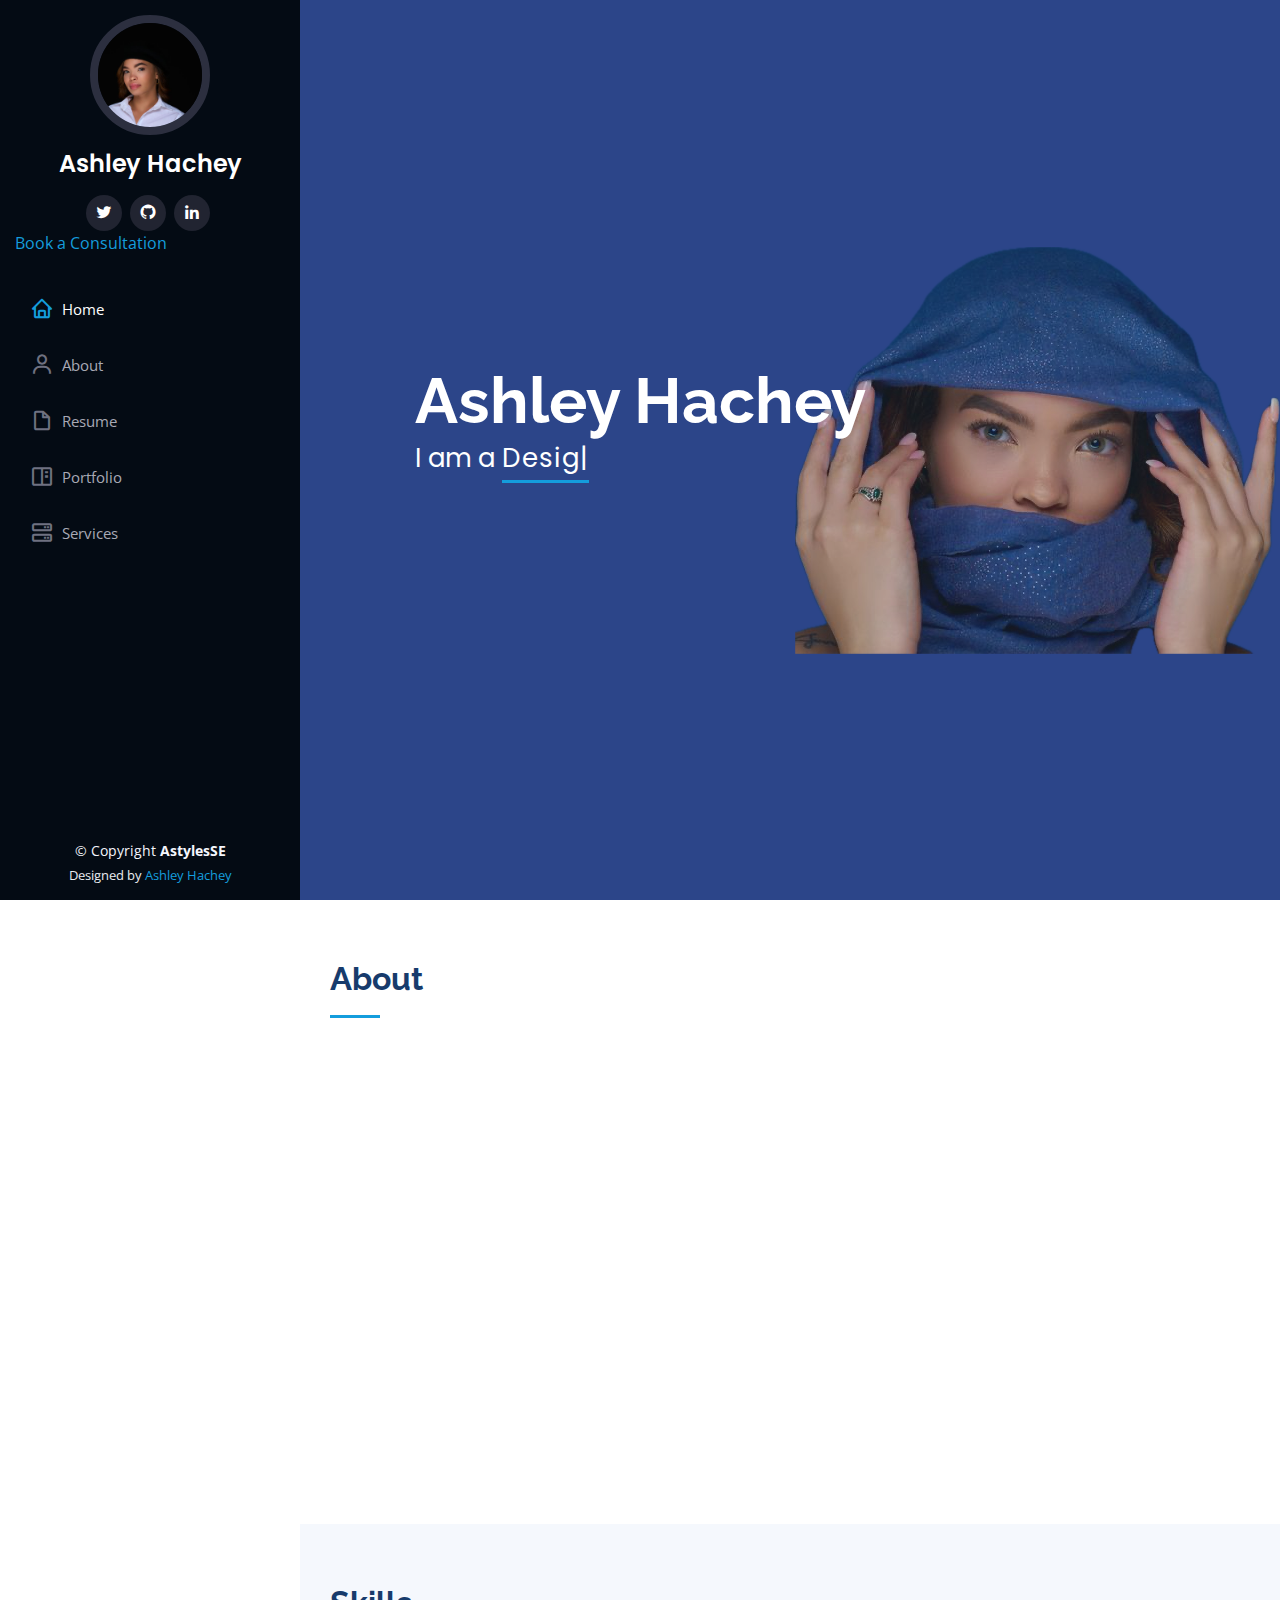
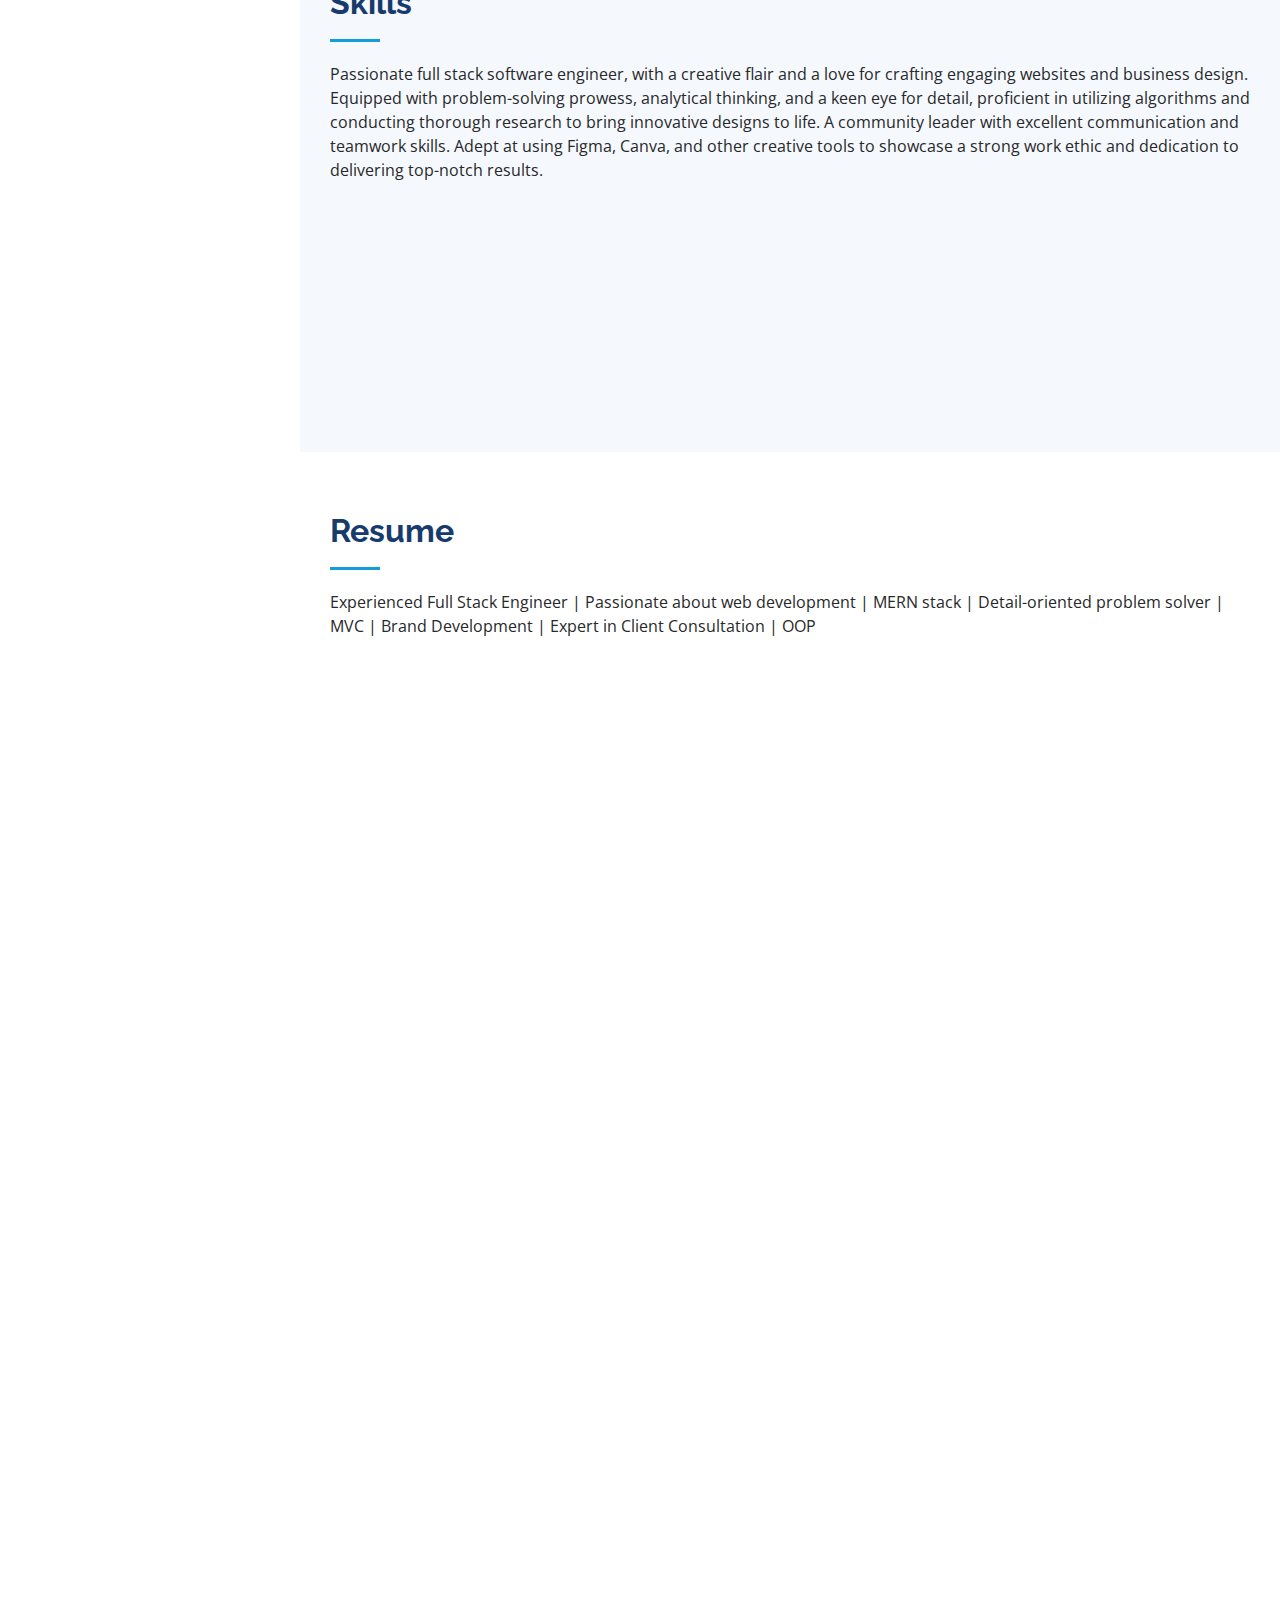
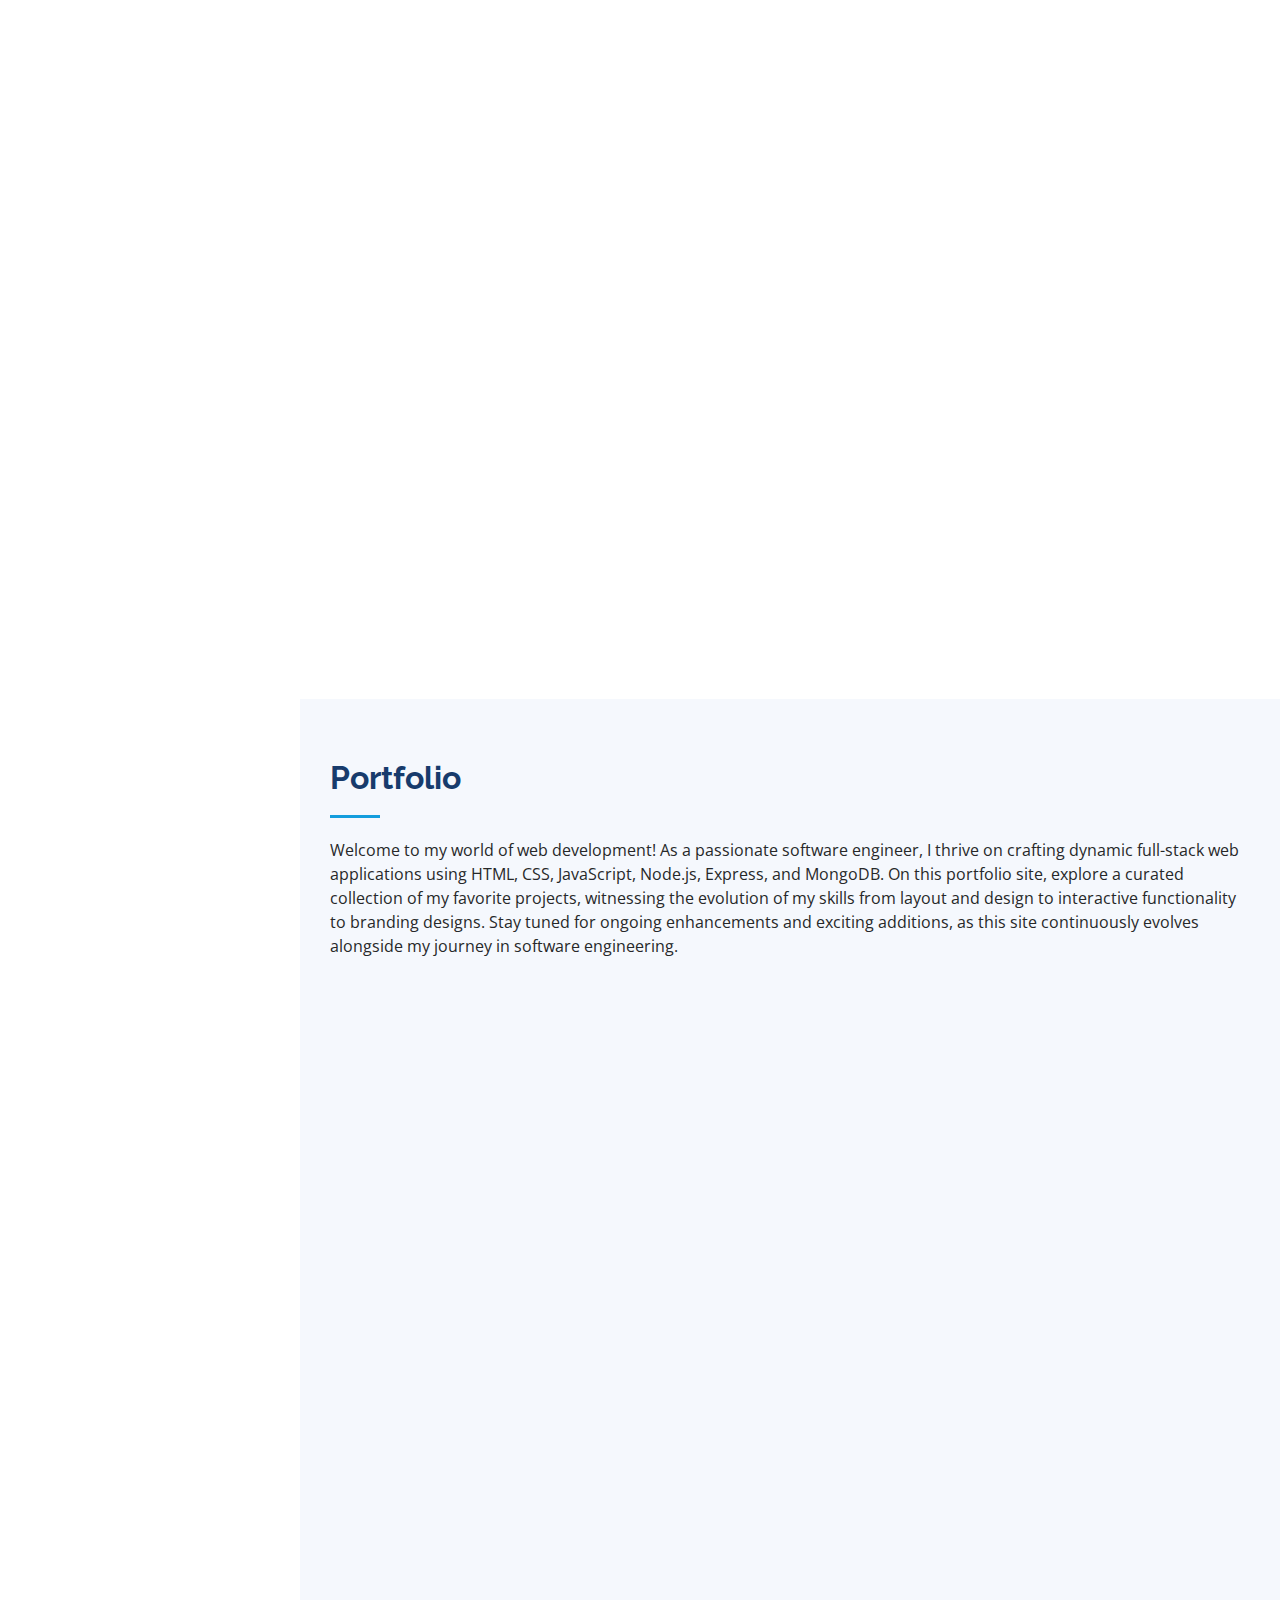
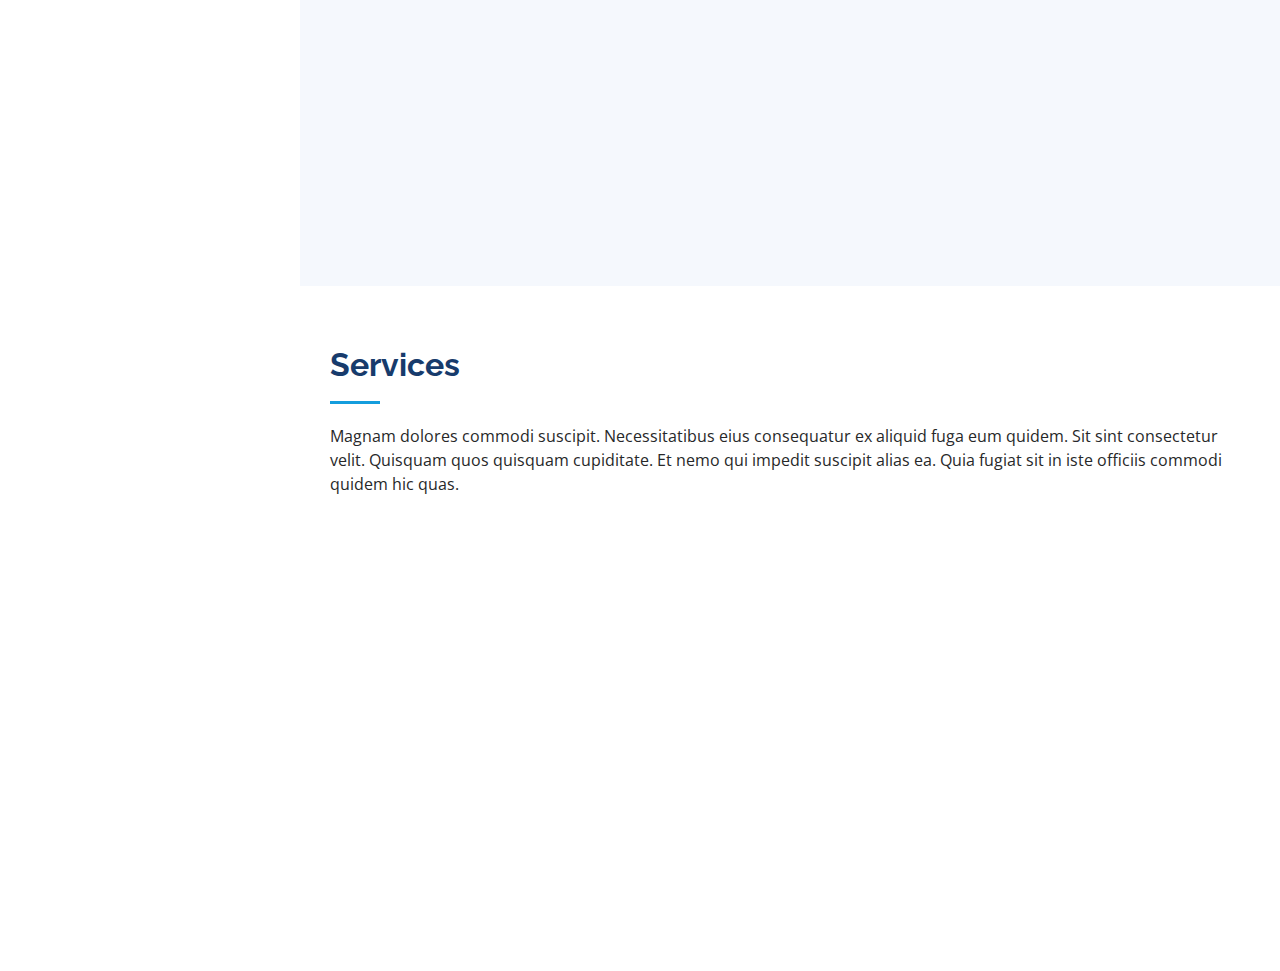
<file: index.html>
<!DOCTYPE html>
<html lang="en">
  <head>
    <meta charset="utf-8" />
    <meta content="width=device-width, initial-scale=1.0" name="viewport" />

    <title>Astyles Software Engineer</title>
    <meta content="" name="description" />
    <meta content="" name="keywords" />

    <!-- Favicons -->
    <link href="assets/img/logo_white.png" rel="icon" />
    <link href="assets/img/logo_black.png" rel="apple-touch-icon" />

    <!-- Google Fonts -->
    <link
      href="https://fonts.googleapis.com/css?family=Open+Sans:300,300i,400,400i,600,600i,700,700i|Raleway:300,300i,400,400i,500,500i,600,600i,700,700i|Poppins:300,300i,400,400i,500,500i,600,600i,700,700i"
      rel="stylesheet"
    />

    <!-- Vendor CSS Files -->
    <link href="assets/vendor/aos/aos.css" rel="stylesheet" />
    <link
      href="assets/vendor/bootstrap/css/bootstrap.min.css"
      rel="stylesheet"
    />
    <link
      href="assets/vendor/bootstrap-icons/bootstrap-icons.css"
      rel="stylesheet"
    />
    <link href="assets/vendor/boxicons/css/boxicons.min.css" rel="stylesheet" />
    <link
      href="assets/vendor/glightbox/css/glightbox.min.css"
      rel="stylesheet"
    />
    <link href="assets/vendor/swiper/swiper-bundle.min.css" rel="stylesheet" />

    <!-- Template Main CSS File -->
    <link href="assets/css/style.css" rel="stylesheet" />

    <!-- =======================================================
  * Template Name: iPortfolio
  * Template URL: https://bootstrapmade.com/iportfolio-bootstrap-portfolio-websites-template/
  * Updated: Mar 17 2024 with Bootstrap v5.3.3
  * Author: BootstrapMade.com
  * License: https://bootstrapmade.com/license/
  ======================================================== -->
  </head>

  <body>
    <!-- ======= Mobile nav toggle button ======= -->
    <i class="bi bi-list mobile-nav-toggle d-xl-none"></i>

    <!-- ======= Header ======= -->
    <header id="header">
      <div class="d-flex flex-column">
        <div class="profile">
          <img
            src="assets/img/profile-me.JPG"
            alt=""
            class="img-fluid rounded-circle"
          />
          <h1 class="text-light"><a href="index.html">Ashley Hachey</a></h1>
          <div class="social-links mt-3 text-center">
            <a href="twitter.com/Ahachey17" class="twitter"
              ><i class="bx bxl-twitter"></i
            ></a>
            <a href="github.com/AHachey17" class="github"
              ><i class="bx bxl-github"></i
            ></a>
            <a href="linkedin.com/in/ahachey/" class="linkedin"
              ><i class="bx bxl-linkedin"></i
            ></a>
          </div>
          <a href="#" class="calendlyLink">Book a Consultation</a>
        </div>

        <nav id="navbar" class="nav-menu navbar">
          <ul>
            <li>
              <a href="#hero" class="nav-link scrollto active"
                ><i class="bx bx-home"></i> <span>Home</span></a
              >
            </li>
            <li>
              <a href="#about" class="nav-link scrollto"
                ><i class="bx bx-user"></i> <span>About</span></a
              >
            </li>
            <li>
              <a href="#resume" class="nav-link scrollto"
                ><i class="bx bx-file-blank"></i> <span>Resume</span></a
              >
            </li>
            <li>
              <a href="#portfolio" class="nav-link scrollto"
                ><i class="bx bx-book-content"></i> <span>Portfolio</span></a
              >
            </li>
            <li>
              <a href="#services" class="nav-link scrollto"
                ><i class="bx bx-server"></i> <span>Services</span></a
              >
            </li>
            <!-- <li>
              <a href="#contact" class="nav-link scrollto"
                ><i class="bx bx-envelope"></i> <span>Contact</span></a
              >
            </li> -->
          </ul>
        </nav>
        <!-- .nav-menu -->
      </div>
    </header>
    <!-- End Header -->

    <!-- ======= Hero Section ======= -->
    <section
      id="hero"
      class="d-flex flex-column justify-content-center align-items-center"
    >
      <div class="hero-container" data-aos="fade-in">
        <h1>Ashley Hachey</h1>
        <p>
          I am a
          <span
            class="typed"
            data-typed-items="Designer, Developer, Freelancer, Engineer, Mentor"
          ></span>
        </p>
      </div>
    </section>
    <!-- End Hero -->

    <main id="main">
      <!-- ======= About Section ======= -->
      <section id="about" class="about">
        <div class="container">
          <div class="section-title">
            <h2>About</h2>
            <p>
              <!--intro?-->
            </p>
          </div>

          <div class="row">
            <div class="col-lg-4" data-aos="fade-right">
              <img src="assets/img/hero-grey.JPG" class="img-fluid" alt="" />
            </div>
            <div class="col-lg-8 pt-4 pt-lg-0 content" data-aos="fade-left">
              <h3>Full Stack Software Engineer &amp; Web Developer.</h3>
              <p class="fst-italic">
                <!-- Lorem ipsum dolor sit amet consectetur adipisicing elit.
                Incidunt, assumenda? -->
              </p>
              <div class="row">
                <div class="col-lg-6">
                  <ul>
                    <li>
                      <i class="bi bi-chevron-right"></i>
                      <strong>Birthday:</strong> <span>May 2nd</span>
                    </li>
                    <li>
                      <i class="bi bi-chevron-right"></i>
                      <strong>Website:</strong> <span>www.example.com</span>
                    </li>
                    <li>
                      <i class="bi bi-chevron-right"></i>
                      <strong>Location:</strong> <span>Massachusetts, USA</span>
                    </li>
                  </ul>
                </div>
                <div class="col-lg-6">
                  <ul>
                    <li>
                      <i class="bi bi-chevron-right"></i>
                      <strong>Degree:</strong> <span>B.S. in Mathematics</span>
                    </li>
                    <li>
                      <i class="bi bi-chevron-right"></i>
                      <strong>Email:</strong>
                      <span>email@example.com</span>
                    </li>
                    <li>
                      <i class="bi bi-chevron-right"></i>
                      <strong>Freelance:</strong> <span>Available</span>
                    </li>
                  </ul>
                </div>
              </div>
              <p>
                After graduating with a B.S. in Mathematics, I worked as an
                academic advisor and hair stylist. Whether it was helping a
                student design their educational trajectory or listening to
                clients' needs to achieve the look they imagined, I always
                showed dedication and empathy. During this time, I went through
                a journey of self discovery, looking for my creativity and
                analytical skills to make a bigger impact. As a software
                engineer, I take pride in designing and developing applications
                with a unique approach that combines my skills in math,
                advising, and artistic expression. I'm confident that my
                experience and abilities can create innovative solutions and
                help bring your company's vision to life.
              </p>
            </div>
          </div>
        </div>
      </section>
      <!-- End About Section -->

      <!-- ======= Facts Section ======= -->
      <section id="facts" class="facts">
        <div class="container">
          <div class="section-title">
            <h2>Facts</h2>
            <p>
              Magnam dolores commodi suscipit. Necessitatibus eius consequatur
              ex aliquid fuga eum quidem. Sit sint consectetur velit. Quisquam
              quos quisquam cupiditate. Et nemo qui impedit suscipit alias ea.
              Quia fugiat sit in iste officiis commodi quidem hic quas.
            </p>
          </div>

          <div class="row no-gutters">
            <div
              class="col-lg-3 col-md-6 d-md-flex align-items-md-stretch"
              data-aos="fade-up"
            >
              <div class="count-box">
                <i class="bi bi-emoji-smile"></i>
                <span
                  data-purecounter-start="0"
                  data-purecounter-end="232"
                  data-purecounter-duration="1"
                  class="purecounter"
                ></span>
                <p><strong>Clients</strong></p>
              </div>
            </div>

            <div
              class="col-lg-3 col-md-6 d-md-flex align-items-md-stretch"
              data-aos="fade-up"
              data-aos-delay="100"
            >
              <div class="count-box">
                <i class="bi bi-journal-richtext"></i>
                <span
                  data-purecounter-start="0"
                  data-purecounter-end="521"
                  data-purecounter-duration="1"
                  class="purecounter"
                ></span>
                <p><strong>Projects</strong> adipisci atque cum quia aut</p>
              </div>
            </div>

            <div
              class="col-lg-3 col-md-6 d-md-flex align-items-md-stretch"
              data-aos="fade-up"
              data-aos-delay="200"
            >
              <div class="count-box">
                <i class="bi bi-headset"></i>
                <span
                  data-purecounter-start="0"
                  data-purecounter-end="1453"
                  data-purecounter-duration="1"
                  class="purecounter"
                ></span>
                <p><strong>Hours Of Support</strong> aut commodi quaerat</p>
              </div>
            </div>

            <div
              class="col-lg-3 col-md-6 d-md-flex align-items-md-stretch"
              data-aos="fade-up"
              data-aos-delay="300"
            >
              <div class="count-box">
                <i class="bi bi-people"></i>
                <span
                  data-purecounter-start="0"
                  data-purecounter-end="32"
                  data-purecounter-duration="1"
                  class="purecounter"
                ></span>
                <p><strong>Hard Workers</strong> rerum asperiores dolor</p>
              </div>
            </div>
          </div>
        </div>
      </section>
      <!-- End Facts Section -->

      <!-- ======= Skills Section ======= -->
      <section id="skills" class="skills section-bg">
        <div class="container">
          <div class="section-title">
            <h2>Skills</h2>
            <p>
              Passionate full stack software engineer, with a creative flair and
              a love for crafting engaging websites and business design.
              Equipped with problem-solving prowess, analytical thinking, and a
              keen eye for detail, proficient in utilizing algorithms and
              conducting thorough research to bring innovative designs to life.
              A community leader with excellent communication and teamwork
              skills. Adept at using Figma, Canva, and other creative tools to
              showcase a strong work ethic and dedication to delivering
              top-notch results.
            </p>
          </div>

          <div class="row skills-content">
            <div class="col-lg-6" data-aos="fade-up">
              <div class="progress">
                <span class="skill">HTML <i class="val">100%</i></span>
                <div class="progress-bar-wrap">
                  <div
                    class="progress-bar"
                    role="progressbar"
                    aria-valuenow="100"
                    aria-valuemin="0"
                    aria-valuemax="100"
                  ></div>
                </div>
              </div>

              <div class="progress">
                <span class="skill">CSS <i class="val">90%</i></span>
                <div class="progress-bar-wrap">
                  <div
                    class="progress-bar"
                    role="progressbar"
                    aria-valuenow="90"
                    aria-valuemin="0"
                    aria-valuemax="100"
                  ></div>
                </div>
              </div>

              <div class="progress">
                <span class="skill">JavaScript <i class="val">75%</i></span>
                <div class="progress-bar-wrap">
                  <div
                    class="progress-bar"
                    role="progressbar"
                    aria-valuenow="75"
                    aria-valuemin="0"
                    aria-valuemax="100"
                  ></div>
                </div>
              </div>
            </div>

            <div class="col-lg-6" data-aos="fade-up" data-aos-delay="100">
              <div class="progress">
                <span class="skill">Node.js<i class="val">60%</i></span>
                <div class="progress-bar-wrap">
                  <div
                    class="progress-bar"
                    role="progressbar"
                    aria-valuenow="60"
                    aria-valuemin="0"
                    aria-valuemax="100"
                  ></div>
                </div>
              </div>

              <div class="progress">
                <span class="skill">React.js <i class="val">40%</i></span>
                <div class="progress-bar-wrap">
                  <div
                    class="progress-bar"
                    role="progressbar"
                    aria-valuenow="40"
                    aria-valuemin="0"
                    aria-valuemax="100"
                  ></div>
                </div>
              </div>

              <div class="progress">
                <span class="skill">GitHub <i class="val">85%</i></span>
                <div class="progress-bar-wrap">
                  <div
                    class="progress-bar"
                    role="progressbar"
                    aria-valuenow="85"
                    aria-valuemin="0"
                    aria-valuemax="100"
                  ></div>
                </div>
              </div>
            </div>
          </div>
        </div>
      </section>
      <!-- End Skills Section -->

      <!-- ======= Resume Section ======= -->
      <section id="resume" class="resume">
        <div class="container">
          <div class="section-title">
            <h2>Resume</h2>
            <p>
              Experienced Full Stack Engineer | Passionate about web development
              | MERN stack | Detail-oriented problem solver | MVC | Brand
              Development | Expert in Client Consultation | OOP
            </p>
          </div>

          <div class="row">
            <div class="col-lg-6" data-aos="fade-up">
              <h3 class="resume-title">Volunteer</h3>
              <div class="resume-item">
                <h4>Mentor</h4>
                <h5>August 2013 - current</h5>
                <p><em>Brockton High School, Brockton MA</em></p>
                <p>
                  Facilitate youth success through mentoring and community
                  service initiatives, promoting academic growth and personal
                  development in a diverse community
                </p>
              </div>
              <h3 class="resume-title">Education</h3>
              <div class="resume-item">
                <h4>Bachelor's of Science: Mathematics</h4>
                <h5>August 2013 - December 2017</h5>
                <p><em>Bridgewater State University, Bridgewater MA</em></p>
                <p>
                  Bachelor of Science in Mathematics with a minor in Chemistry,
                  completed COMP203: Programming and Computer Algebra course
                  focusing on Python programming.
                </p>
              </div>
              <h3 class="resume-title">Other Job Experiences</h3>
              <div class="resume-item">
                <h4>High school Subsitute Teacher</h4>
                <h5>Febuary 2024 - current</h5>
                <p><em>B.M.C Durfee high school, Fall River MA</em></p>
                <p>Provide temporary instruction and support to students</p>
              </div>
              <div class="resume-item">
                <h4>Cosmetologist</h4>
                <h5>May 2013 - Febuary 2024</h5>
                <p><em>Procuts, Middleboro MA</em></p>
                <p>
                  Provide efficient and customize hairstyling services, catering
                  to about 15-30 clients' preferences and needs daily, train new
                  stylist, client consultation, scheduling
                </p>
              </div>
              <div class="resume-item">
                <h4>Academic Advising</h4>
                <h5>May 2013 - Febuary 2024</h5>
                <p><em>Procuts, Middleboro MA</em></p>
                <p>
                  Provided efficient and customized hairstyling services,
                  catering to about 15-30 clients' preferences and needs daily,
                  train new stylist, client consultation, scheduling
                </p>
              </div>
            </div>

            <div class="col-lg-6" data-aos="fade-up" data-aos-delay="100">
              <h3 class="resume-title">Professional Experience</h3>
              <div class="resume-item">
                <h4>Freelance Web Developer / Co-CEO / Founder</h4>
                <h5>Feb 2024 - Present</h5>
                <p><em>LongevIT, Remote - MA, USA </em></p>
                <ul>
                  <li>Led startup phase and established market presence</li>
                  <li>Identify new business opportunities and partnerships</li>
                  <li>
                    Oversee & execute development of digital solutions including
                    web applications and branding designs
                  </li>
                  <li>Devise and implement marketing strategies</li>
                  <li>
                    Act as primary point of contact for client consultation and
                    contract negotiation
                  </li>
                  <li>
                    Utilized web development technologies like HTML, CSS, and
                    React.js
                  </li>
                  <li>Managed financial planning and resource allocation</li>
                  <li>Built and led high-performing team</li>
                </ul>
              </div>
              <div class="resume-item">
                <h4>Freelance Web Designer</h4>
                <h5>June 2023 - December 2023</h5>
                <p><em>Procuts (small corportation), Middleboro MA</em></p>
                <ul>
                  <li>
                    Microsoft excel: use of algorithms for HR charts, project
                    timeline charts
                  </li>
                  <li>
                    Increase marketing with social media platforms, web
                    applications, branding expertise
                  </li>
                  <li>
                    Client consultation, brand consulting, project planning with
                    Figma and, contract negotiating
                  </li>
                  <li>
                    Building a customize informal web application using HTML,
                    CSS, bootstrap, fully responsive
                  </li>
                </ul>
              </div>
              <div class="resume-item">
                <h4>Full Stack Software Engineer</h4>
                <h5>Feb 2023 - June 2023</h5>
                <p><em>Resilient Coders, Remote MA</em></p>
                <ul>
                  <li>
                    Applied creativity and design skills to develop
                    user-friendly interfaces using HTML, CSS, Bootstrap, and
                    React.js
                  </li>
                  <li>
                    Implemented SEO and responsive design principles to enhance
                    website performance across various devices
                  </li>
                  <li>
                    Collaborated and worked on front-end, DevOps, and back-end
                    teams through GitHub and routine stand-ups
                  </li>
                  <li>
                    Developed over 30 projects, including a full stack
                    application for interview practice, using Node.js, Express,
                    MongoDB, Bootstrap, Passport.js, and AssemblyAI API
                  </li>
                  <li>
                    Utilized source control by uploading projects on GitHub
                    using Git commands
                  </li>
                  <li>
                    Paid meticulous attention to detail for debugging and
                    troubleshooting tasks to optimize projects.
                  </li>
                  <li>Organization skills, use of MVC and OOP</li>
                </ul>
              </div>
            </div>
          </div>
        </div>
      </section>
      <!-- End Resume Section -->

      <!-- ======= Portfolio Section ======= -->
      <section id="portfolio" class="portfolio section-bg">
        <div class="container">
          <div class="section-title">
            <h2>Portfolio</h2>
            <p>
              Welcome to my world of web development! As a passionate software
              engineer, I thrive on crafting dynamic full-stack web applications
              using HTML, CSS, JavaScript, Node.js, Express, and MongoDB. On
              this portfolio site, explore a curated collection of my favorite
              projects, witnessing the evolution of my skills from layout and
              design to interactive functionality to branding designs. Stay
              tuned for ongoing enhancements and exciting additions, as this
              site continuously evolves alongside my journey in software
              engineering.
            </p>
          </div>

          <div class="row" data-aos="fade-up">
            <div class="col-lg-12 d-flex justify-content-center">
              <ul id="portfolio-flters">
                <li data-filter="*" class="filter-active">All</li>
                <li data-filter=".filter-app">Apps</li>
                <li data-filter=".filter-card">Branding Designs</li>
                <li data-filter=".filter-web">Websites</li>
              </ul>
            </div>
          </div>

          <div
            class="row portfolio-container"
            data-aos="fade-up"
            data-aos-delay="100"
          >
            <div class="col-lg-4 col-md-6 portfolio-item filter-app">
              <div class="portfolio-wrap">
                <img
                  src="assets/img/portfolio/coinFlip.png"
                  class="img-fluid"
                  alt=""
                />
                <div class="portfolio-links">
                  <a
                    href="assets/img/portfolio/coinFlip.png"
                    data-gallery="portfolioGallery"
                    class="portfolio-lightbox"
                    title="App 1"
                    ><i class="bx bx-plus"></i
                  ></a>
                  <a href="portfolio-details.html" title="More Details"
                    ><i class="bx bx-link"></i
                  ></a>
                </div>
              </div>
            </div>

            <div class="col-lg-4 col-md-6 portfolio-item filter-web">
              <div class="portfolio-wrap">
                <img
                  src="assets/img/portfolio/TechCrunch2.0.png"
                  class="img-fluid"
                  alt=""
                />
                <div class="portfolio-links">
                  <a
                    href="assets/img/portfolio/coinFlip.png"
                    data-gallery="portfolioGallery"
                    class="portfolio-lightbox"
                    title="Web 3"
                    ><i class="bx bx-plus"></i
                  ></a>
                  <a href="portfolio-details.html" title="More Details"
                    ><i class="bx bx-link"></i
                  ></a>
                </div>
              </div>
            </div>

            <div class="col-lg-4 col-md-6 portfolio-item filter-app">
              <div class="portfolio-wrap">
                <img
                  src="assets/img/portfolio/Calculator.jpg"
                  class="img-fluid"
                  alt=""
                />
                <div class="portfolio-links">
                  <a
                    href="assets/img/portfolio/horoscope.jpg"
                    data-gallery="portfolioGallery"
                    class="portfolio-lightbox"
                    title="App 2"
                    ><i class="bx bx-plus"></i
                  ></a>
                  <a href="portfolio-details.html" title="More Details"
                    ><i class="bx bx-link"></i
                  ></a>
                </div>
              </div>
            </div>

            <div class="col-lg-4 col-md-6 portfolio-item filter-card">
              <div class="portfolio-wrap">
                <img
                  src="assets/img/portfolio/intervuapp.png"
                  class="img-fluid"
                  alt=""
                />
                <div class="portfolio-links">
                  <a
                    href="assets/img/portfolio/todolist.jpg"
                    data-gallery="portfolioGallery"
                    class="portfolio-lightbox"
                    title="Card 2"
                    ><i class="bx bx-plus"></i
                  ></a>
                  <a href="portfolio-details.html" title="More Details"
                    ><i class="bx bx-link"></i
                  ></a>
                </div>
              </div>
            </div>

            <div class="col-lg-4 col-md-6 portfolio-item filter-web">
              <div class="portfolio-wrap">
                <img
                  src="assets/img/portfolio/todolist.jpg"
                  class="img-fluid"
                  alt=""
                />
                <div class="portfolio-links">
                  <a
                    href="assets/img/portfolio/portfolio-5.jpg"
                    data-gallery="portfolioGallery"
                    class="portfolio-lightbox"
                    title="Web 2"
                    ><i class="bx bx-plus"></i
                  ></a>
                  <a href="portfolio-details.html" title="More Details"
                    ><i class="bx bx-link"></i
                  ></a>
                </div>
              </div>
            </div>

            <div class="col-lg-4 col-md-6 portfolio-item filter-app">
              <div class="portfolio-wrap">
                <img
                  src="assets/img/portfolio/rps.png"
                  class="img-fluid"
                  alt=""
                />
                <div class="portfolio-links">
                  <a
                    href="assets/img/portfolio/portfolio-6.jpg"
                    data-gallery="portfolioGallery"
                    class="portfolio-lightbox"
                    title="App 3"
                    ><i class="bx bx-plus"></i
                  ></a>
                  <a href="portfolio-details.html" title="More Details"
                    ><i class="bx bx-link"></i
                  ></a>
                </div>
              </div>
            </div>

            <div class="col-lg-4 col-md-6 portfolio-item filter-card">
              <div class="portfolio-wrap">
                <img
                  src="assets/img/portfolio/portfolio-7.jpg"
                  class="img-fluid"
                  alt=""
                />
                <div class="portfolio-links">
                  <a
                    href="assets/img/portfolio/portfolio-7.jpg"
                    data-gallery="portfolioGallery"
                    class="portfolio-lightbox"
                    title="Card 1"
                    ><i class="bx bx-plus"></i
                  ></a>
                  <a href="portfolio-details.html" title="More Details"
                    ><i class="bx bx-link"></i
                  ></a>
                </div>
              </div>
            </div>

            <div class="col-lg-4 col-md-6 portfolio-item filter-card">
              <div class="portfolio-wrap">
                <img
                  src="assets/img/portfolio/portfolio-8.jpg"
                  class="img-fluid"
                  alt=""
                />
                <div class="portfolio-links">
                  <a
                    href="assets/img/portfolio/portfolio-8.jpg"
                    data-gallery="portfolioGallery"
                    class="portfolio-lightbox"
                    title="Card 3"
                    ><i class="bx bx-plus"></i
                  ></a>
                  <a href="portfolio-details.html" title="More Details"
                    ><i class="bx bx-link"></i
                  ></a>
                </div>
              </div>
            </div>

            <div class="col-lg-4 col-md-6 portfolio-item filter-web">
              <div class="portfolio-wrap">
                <img
                  src="assets/img/portfolio/portfolio-9.jpg"
                  class="img-fluid"
                  alt=""
                />
                <div class="portfolio-links">
                  <a
                    href="assets/img/portfolio/portfolio-9.jpg"
                    data-gallery="portfolioGallery"
                    class="portfolio-lightbox"
                    title="Web 3"
                    ><i class="bx bx-plus"></i
                  ></a>
                  <a href="portfolio-details.html" title="More Details"
                    ><i class="bx bx-link"></i
                  ></a>
                </div>
              </div>
            </div>
          </div>
        </div>
      </section>
      <!-- End Portfolio Section -->

      <!-- ======= Services Section ======= -->
      <section id="services" class="services">
        <div class="container">
          <div class="section-title">
            <h2>Services</h2>
            <p>
              Magnam dolores commodi suscipit. Necessitatibus eius consequatur
              ex aliquid fuga eum quidem. Sit sint consectetur velit. Quisquam
              quos quisquam cupiditate. Et nemo qui impedit suscipit alias ea.
              Quia fugiat sit in iste officiis commodi quidem hic quas.
            </p>
          </div>

          <div class="row">
            <div class="col-lg-4 col-md-6 icon-box" data-aos="fade-up">
              <div class="icon"><i class="bi bi-briefcase"></i></div>
              <h4 class="title"><a href="">Lorem Ipsum</a></h4>
              <p class="description">
                Voluptatum deleniti atque corrupti quos dolores et quas
                molestias excepturi sint occaecati cupiditate non provident
              </p>
            </div>
            <div
              class="col-lg-4 col-md-6 icon-box"
              data-aos="fade-up"
              data-aos-delay="100"
            >
              <div class="icon"><i class="bi bi-card-checklist"></i></div>
              <h4 class="title"><a href="">Dolor Sitema</a></h4>
              <p class="description">
                Minim veniam, quis nostrud exercitation ullamco laboris nisi ut
                aliquip ex ea commodo consequat tarad limino ata
              </p>
            </div>
            <div
              class="col-lg-4 col-md-6 icon-box"
              data-aos="fade-up"
              data-aos-delay="200"
            >
              <div class="icon"><i class="bi bi-bar-chart"></i></div>
              <h4 class="title"><a href="">Sed ut perspiciatis</a></h4>
              <p class="description">
                Duis aute irure dolor in reprehenderit in voluptate velit esse
                cillum dolore eu fugiat nulla pariatur
              </p>
            </div>
            <div
              class="col-lg-4 col-md-6 icon-box"
              data-aos="fade-up"
              data-aos-delay="300"
            >
              <div class="icon"><i class="bi bi-binoculars"></i></div>
              <h4 class="title"><a href="">Magni Dolores</a></h4>
              <p class="description">
                Excepteur sint occaecat cupidatat non proident, sunt in culpa
                qui officia deserunt mollit anim id est laborum
              </p>
            </div>
            <div
              class="col-lg-4 col-md-6 icon-box"
              data-aos="fade-up"
              data-aos-delay="400"
            >
              <div class="icon"><i class="bi bi-brightness-high"></i></div>
              <h4 class="title"><a href="">Nemo Enim</a></h4>
              <p class="description">
                At vero eos et accusamus et iusto odio dignissimos ducimus qui
                blanditiis praesentium voluptatum deleniti atque
              </p>
            </div>
            <div
              class="col-lg-4 col-md-6 icon-box"
              data-aos="fade-up"
              data-aos-delay="500"
            >
              <div class="icon"><i class="bi bi-calendar4-week"></i></div>
              <h4 class="title"><a href="">Eiusmod Tempor</a></h4>
              <p class="description">
                Et harum quidem rerum facilis est et expedita distinctio. Nam
                libero tempore, cum soluta nobis est eligendi
              </p>
            </div>
          </div>
        </div>
      </section>
      <!-- End Services Section -->

      <!-- ======= Testimonials Section ======= -->
      <section id="testimonials" class="testimonials section-bg">
        <div class="container">
          <div class="section-title">
            <h2>Testimonials</h2>
            <p>
              Magnam dolores commodi suscipit. Necessitatibus eius consequatur
              ex aliquid fuga eum quidem. Sit sint consectetur velit. Quisquam
              quos quisquam cupiditate. Et nemo qui impedit suscipit alias ea.
              Quia fugiat sit in iste officiis commodi quidem hic quas.
            </p>
          </div>

          <div
            class="testimonials-slider swiper"
            data-aos="fade-up"
            data-aos-delay="100"
          >
            <div class="swiper-wrapper">
              <div class="swiper-slide">
                <div class="testimonial-item" data-aos="fade-up">
                  <p>
                    <i class="bx bxs-quote-alt-left quote-icon-left"></i>
                    Proin iaculis purus consequat sem cure digni ssim donec
                    porttitora entum suscipit rhoncus. Accusantium quam,
                    ultricies eget id, aliquam eget nibh et. Maecen aliquam,
                    risus at semper.
                    <i class="bx bxs-quote-alt-right quote-icon-right"></i>
                  </p>
                  <img
                    src="assets/img/testimonials/testimonials-1.jpg"
                    class="testimonial-img"
                    alt=""
                  />
                  <h3>Saul Goodman</h3>
                  <h4>Ceo &amp; Founder</h4>
                </div>
              </div>
              <!-- End testimonial item -->

              <div class="swiper-slide">
                <div
                  class="testimonial-item"
                  data-aos="fade-up"
                  data-aos-delay="100"
                >
                  <p>
                    <i class="bx bxs-quote-alt-left quote-icon-left"></i>
                    Export tempor illum tamen malis malis eram quae irure esse
                    labore quem cillum quid cillum eram malis quorum velit fore
                    eram velit sunt aliqua noster fugiat irure amet legam anim
                    culpa.
                    <i class="bx bxs-quote-alt-right quote-icon-right"></i>
                  </p>
                  <img
                    src="assets/img/testimonials/testimonials-2.jpg"
                    class="testimonial-img"
                    alt=""
                  />
                  <h3>Sara Wilsson</h3>
                  <h4>Designer</h4>
                </div>
              </div>
              <!-- End testimonial item -->

              <div class="swiper-slide">
                <div
                  class="testimonial-item"
                  data-aos="fade-up"
                  data-aos-delay="200"
                >
                  <p>
                    <i class="bx bxs-quote-alt-left quote-icon-left"></i>
                    Enim nisi quem export duis labore cillum quae magna enim
                    sint quorum nulla quem veniam duis minim tempor labore quem
                    eram duis noster aute amet eram fore quis sint minim.
                    <i class="bx bxs-quote-alt-right quote-icon-right"></i>
                  </p>
                  <img
                    src="assets/img/testimonials/testimonials-3.jpg"
                    class="testimonial-img"
                    alt=""
                  />
                  <h3>Jena Karlis</h3>
                  <h4>Store Owner</h4>
                </div>
              </div>
              <!-- End testimonial item -->

              <div class="swiper-slide">
                <div
                  class="testimonial-item"
                  data-aos="fade-up"
                  data-aos-delay="300"
                >
                  <p>
                    <i class="bx bxs-quote-alt-left quote-icon-left"></i>
                    Fugiat enim eram quae cillum dolore dolor amet nulla culpa
                    multos export minim fugiat minim velit minim dolor enim duis
                    veniam ipsum anim magna sunt elit fore quem dolore labore
                    illum veniam.
                    <i class="bx bxs-quote-alt-right quote-icon-right"></i>
                  </p>
                  <img
                    src="assets/img/testimonials/testimonials-4.jpg"
                    class="testimonial-img"
                    alt=""
                  />
                  <h3>Matt Brandon</h3>
                  <h4>Freelancer</h4>
                </div>
              </div>
              <!-- End testimonial item -->

              <div class="swiper-slide">
                <div
                  class="testimonial-item"
                  data-aos="fade-up"
                  data-aos-delay="400"
                >
                  <p>
                    <i class="bx bxs-quote-alt-left quote-icon-left"></i>
                    Quis quorum aliqua sint quem legam fore sunt eram irure
                    aliqua veniam tempor noster veniam enim culpa labore duis
                    sunt culpa nulla illum cillum fugiat legam esse veniam culpa
                    fore nisi cillum quid.
                    <i class="bx bxs-quote-alt-right quote-icon-right"></i>
                  </p>
                  <img
                    src="assets/img/testimonials/testimonials-5.jpg"
                    class="testimonial-img"
                    alt=""
                  />
                  <h3>John Larson</h3>
                  <h4>Entrepreneur</h4>
                </div>
              </div>
              <!-- End testimonial item -->
            </div>
            <div class="swiper-pagination"></div>
          </div>
        </div>
      </section>
      <!-- End Testimonials Section -->

      <!-- ======= Contact Section ======= -->
      <section id="contact" class="contact">
        <div class="container">
          <div class="section-title">
            <h2>Contact</h2>
            <p>
              Magnam dolores commodi suscipit. Necessitatibus eius consequatur
              ex aliquid fuga eum quidem. Sit sint consectetur velit. Quisquam
              quos quisquam cupiditate. Et nemo qui impedit suscipit alias ea.
              Quia fugiat sit in iste officiis commodi quidem hic quas.
            </p>
          </div>

          <div class="row" data-aos="fade-in">
            <div class="col-lg-5 d-flex align-items-stretch">
              <div class="info">
                <div class="address">
                  <i class="bi bi-geo-alt"></i>
                  <h4>Location:</h4>
                  <p>A108 Adam Street, New York, NY 535022</p>
                </div>

                <div class="email">
                  <i class="bi bi-envelope"></i>
                  <h4>Email:</h4>
                  <p>info@example.com</p>
                </div>

                <div class="phone">
                  <i class="bi bi-phone"></i>
                  <h4>Call:</h4>
                  <p>+1 5589 55488 55s</p>
                </div>

                <iframe
                  src="https://www.google.com/maps/embed?pb=!1m14!1m8!1m3!1d12097.433213460943!2d-74.0062269!3d40.7101282!3m2!1i1024!2i768!4f13.1!3m3!1m2!1s0x0%3A0xb89d1fe6bc499443!2sDowntown+Conference+Center!5e0!3m2!1smk!2sbg!4v1539943755621"
                  frameborder="0"
                  style="border: 0; width: 100%; height: 290px"
                  allowfullscreen
                ></iframe>
              </div>
            </div>

            <div class="col-lg-7 mt-5 mt-lg-0 d-flex align-items-stretch">
              <form
                action="forms/contact.php"
                method="post"
                role="form"
                class="php-email-form"
              >
                <div class="row">
                  <div class="form-group col-md-6">
                    <label for="name">Your Name</label>
                    <input
                      type="text"
                      name="name"
                      class="form-control"
                      id="name"
                      required
                    />
                  </div>
                  <div class="form-group col-md-6">
                    <label for="name">Your Email</label>
                    <input
                      type="email"
                      class="form-control"
                      name="email"
                      id="email"
                      required
                    />
                  </div>
                </div>
                <div class="form-group">
                  <label for="name">Subject</label>
                  <input
                    type="text"
                    class="form-control"
                    name="subject"
                    id="subject"
                    required
                  />
                </div>
                <div class="form-group">
                  <label for="name">Message</label>
                  <textarea
                    class="form-control"
                    name="message"
                    rows="10"
                    required
                  ></textarea>
                </div>
                <div class="my-3">
                  <div class="loading">Loading</div>
                  <div class="error-message"></div>
                  <div class="sent-message">
                    Your message has been sent. Thank you!
                  </div>
                </div>
                <div class="text-center">
                  <button type="submit">Send Message</button>
                </div>
              </form>
            </div>
          </div>
        </div>
      </section>
      <!-- End Contact Section -->
    </main>
    <!-- End #main -->

    <!-- ======= Footer ======= -->
    <footer id="footer">
      <div class="container">
        <div class="copyright">
          &copy; Copyright <strong><span>AstylesSE</span></strong>
        </div>
        <div class="credits">
          <!-- All the links in the footer should remain intact. -->
          <!-- You can delete the links only if you purchased the pro version. -->
          <!-- Licensing information: https://bootstrapmade.com/license/ -->
          <!-- Purchase the pro version with working PHP/AJAX contact form: https://bootstrapmade.com/iportfolio-bootstrap-portfolio-websites-template/ -->
          Designed by <a href="#">Ashley Hachey</a>
        </div>
      </div>
    </footer>
    <!-- End  Footer -->

    <a
      href="#"
      class="back-to-top d-flex align-items-center justify-content-center"
      ><i class="bi bi-arrow-up-short"></i
    ></a>

    <!-- Vendor JS Files -->
    <script src="assets/vendor/purecounter/purecounter_vanilla.js"></script>
    <script src="assets/vendor/aos/aos.js"></script>
    <script src="assets/vendor/bootstrap/js/bootstrap.bundle.min.js"></script>
    <script src="assets/vendor/glightbox/js/glightbox.min.js"></script>
    <script src="assets/vendor/isotope-layout/isotope.pkgd.min.js"></script>
    <script src="assets/vendor/swiper/swiper-bundle.min.js"></script>
    <script src="assets/vendor/typed.js/typed.umd.js"></script>
    <script src="assets/vendor/waypoints/noframework.waypoints.js"></script>
    <script src="assets/vendor/php-email-form/validate.js"></script>

    <!-- Template Main JS File -->
    <script src="assets/js/main.js"></script>
  </body>
</html>
</file>
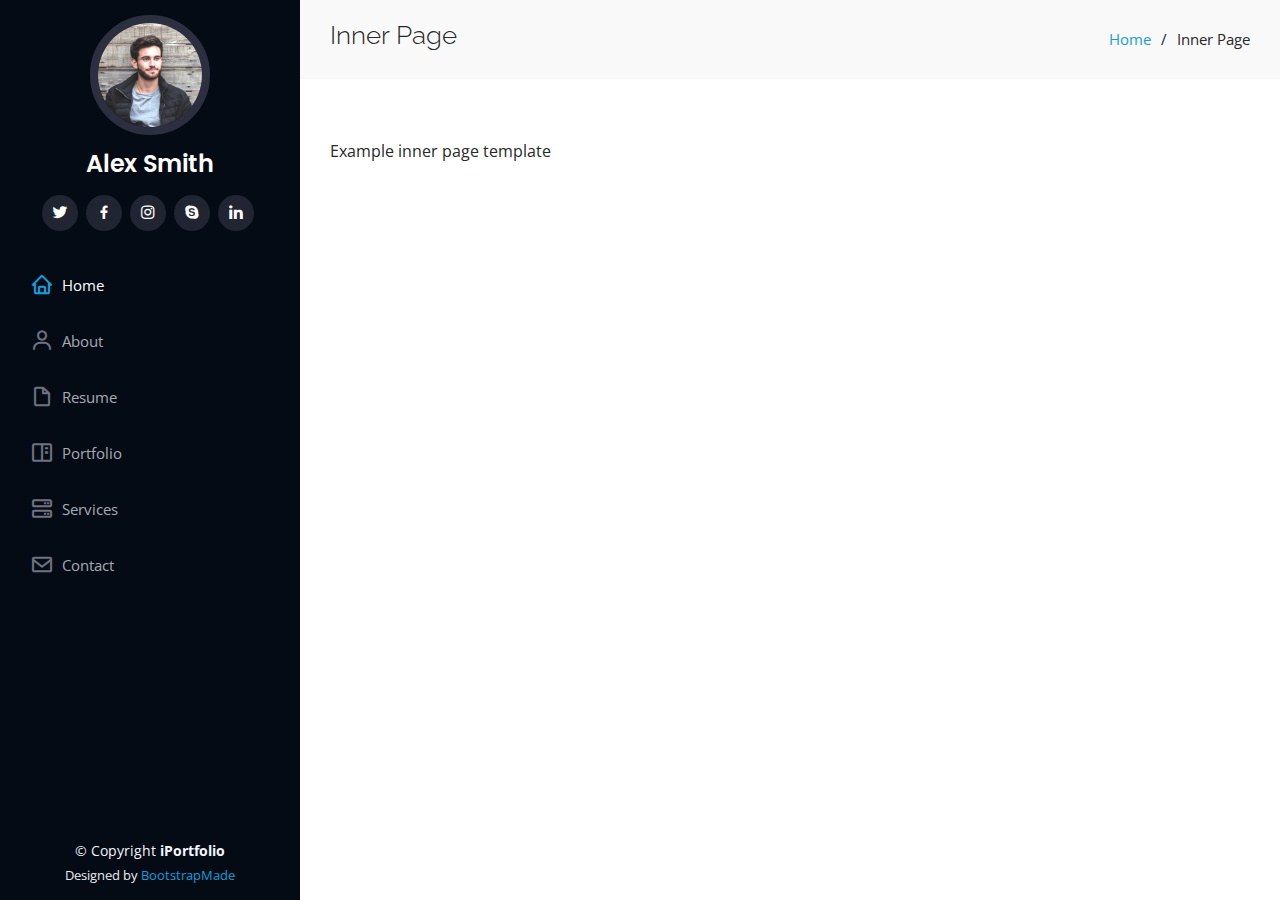
<file: inner-page.html>
<!DOCTYPE html>
<html lang="en">

<head>
  <meta charset="utf-8">
  <meta content="width=device-width, initial-scale=1.0" name="viewport">

  <title>Inner Page - iPortfolio Bootstrap Template</title>
  <meta content="" name="description">
  <meta content="" name="keywords">

  <!-- Favicons -->
  <link href="assets/img/favicon.png" rel="icon">
  <link href="assets/img/apple-touch-icon.png" rel="apple-touch-icon">

  <!-- Google Fonts -->
  <link href="https://fonts.googleapis.com/css?family=Open+Sans:300,300i,400,400i,600,600i,700,700i|Raleway:300,300i,400,400i,500,500i,600,600i,700,700i|Poppins:300,300i,400,400i,500,500i,600,600i,700,700i" rel="stylesheet">

  <!-- Vendor CSS Files -->
  <link href="assets/vendor/aos/aos.css" rel="stylesheet">
  <link href="assets/vendor/bootstrap/css/bootstrap.min.css" rel="stylesheet">
  <link href="assets/vendor/bootstrap-icons/bootstrap-icons.css" rel="stylesheet">
  <link href="assets/vendor/boxicons/css/boxicons.min.css" rel="stylesheet">
  <link href="assets/vendor/glightbox/css/glightbox.min.css" rel="stylesheet">
  <link href="assets/vendor/swiper/swiper-bundle.min.css" rel="stylesheet">

  <!-- Template Main CSS File -->
  <link href="assets/css/style.css" rel="stylesheet">

  <!-- =======================================================
  * Template Name: iPortfolio
  * Template URL: https://bootstrapmade.com/iportfolio-bootstrap-portfolio-websites-template/
  * Updated: Mar 17 2024 with Bootstrap v5.3.3
  * Author: BootstrapMade.com
  * License: https://bootstrapmade.com/license/
  ======================================================== -->
</head>

<body>

  <!-- ======= Mobile nav toggle button ======= -->
  <i class="bi bi-list mobile-nav-toggle d-xl-none"></i>

  <!-- ======= Header ======= -->
  <header id="header">
    <div class="d-flex flex-column">

      <div class="profile">
        <img src="assets/img/profile-img.jpg" alt="" class="img-fluid rounded-circle">
        <h1 class="text-light"><a href="index.html">Alex Smith</a></h1>
        <div class="social-links mt-3 text-center">
          <a href="#" class="twitter"><i class="bx bxl-twitter"></i></a>
          <a href="#" class="facebook"><i class="bx bxl-facebook"></i></a>
          <a href="#" class="instagram"><i class="bx bxl-instagram"></i></a>
          <a href="#" class="google-plus"><i class="bx bxl-skype"></i></a>
          <a href="#" class="linkedin"><i class="bx bxl-linkedin"></i></a>
        </div>
      </div>

      <nav id="navbar" class="nav-menu navbar">
        <ul>
          <li><a href="#hero" class="nav-link scrollto active"><i class="bx bx-home"></i> <span>Home</span></a></li>
          <li><a href="#about" class="nav-link scrollto"><i class="bx bx-user"></i> <span>About</span></a></li>
          <li><a href="#resume" class="nav-link scrollto"><i class="bx bx-file-blank"></i> <span>Resume</span></a></li>
          <li><a href="#portfolio" class="nav-link scrollto"><i class="bx bx-book-content"></i> <span>Portfolio</span></a></li>
          <li><a href="#services" class="nav-link scrollto"><i class="bx bx-server"></i> <span>Services</span></a></li>
          <li><a href="#contact" class="nav-link scrollto"><i class="bx bx-envelope"></i> <span>Contact</span></a></li>
        </ul>
      </nav><!-- .nav-menu -->
    </div>
  </header><!-- End Header -->

  <main id="main">

    <!-- ======= Breadcrumbs ======= -->
    <section class="breadcrumbs">
      <div class="container">

        <div class="d-flex justify-content-between align-items-center">
          <h2>Inner Page</h2>
          <ol>
            <li><a href="index.html">Home</a></li>
            <li>Inner Page</li>
          </ol>
        </div>

      </div>
    </section><!-- End Breadcrumbs -->

    <section class="inner-page">
      <div class="container">
        <p>
          Example inner page template
        </p>
      </div>
    </section>

  </main><!-- End #main -->

  <!-- ======= Footer ======= -->
  <footer id="footer">
    <div class="container">
      <div class="copyright">
        &copy; Copyright <strong><span>iPortfolio</span></strong>
      </div>
      <div class="credits">
        <!-- All the links in the footer should remain intact. -->
        <!-- You can delete the links only if you purchased the pro version. -->
        <!-- Licensing information: https://bootstrapmade.com/license/ -->
        <!-- Purchase the pro version with working PHP/AJAX contact form: https://bootstrapmade.com/iportfolio-bootstrap-portfolio-websites-template/ -->
        Designed by <a href="https://bootstrapmade.com/">BootstrapMade</a>
      </div>
    </div>
  </footer><!-- End  Footer -->

  <a href="#" class="back-to-top d-flex align-items-center justify-content-center"><i class="bi bi-arrow-up-short"></i></a>

  <!-- Vendor JS Files -->
  <script src="assets/vendor/purecounter/purecounter_vanilla.js"></script>
  <script src="assets/vendor/aos/aos.js"></script>
  <script src="assets/vendor/bootstrap/js/bootstrap.bundle.min.js"></script>
  <script src="assets/vendor/glightbox/js/glightbox.min.js"></script>
  <script src="assets/vendor/isotope-layout/isotope.pkgd.min.js"></script>
  <script src="assets/vendor/swiper/swiper-bundle.min.js"></script>
  <script src="assets/vendor/typed.js/typed.umd.js"></script>
  <script src="assets/vendor/waypoints/noframework.waypoints.js"></script>
  <script src="assets/vendor/php-email-form/validate.js"></script>

  <!-- Template Main JS File -->
  <script src="assets/js/main.js"></script>

</body>

</html>
</file>
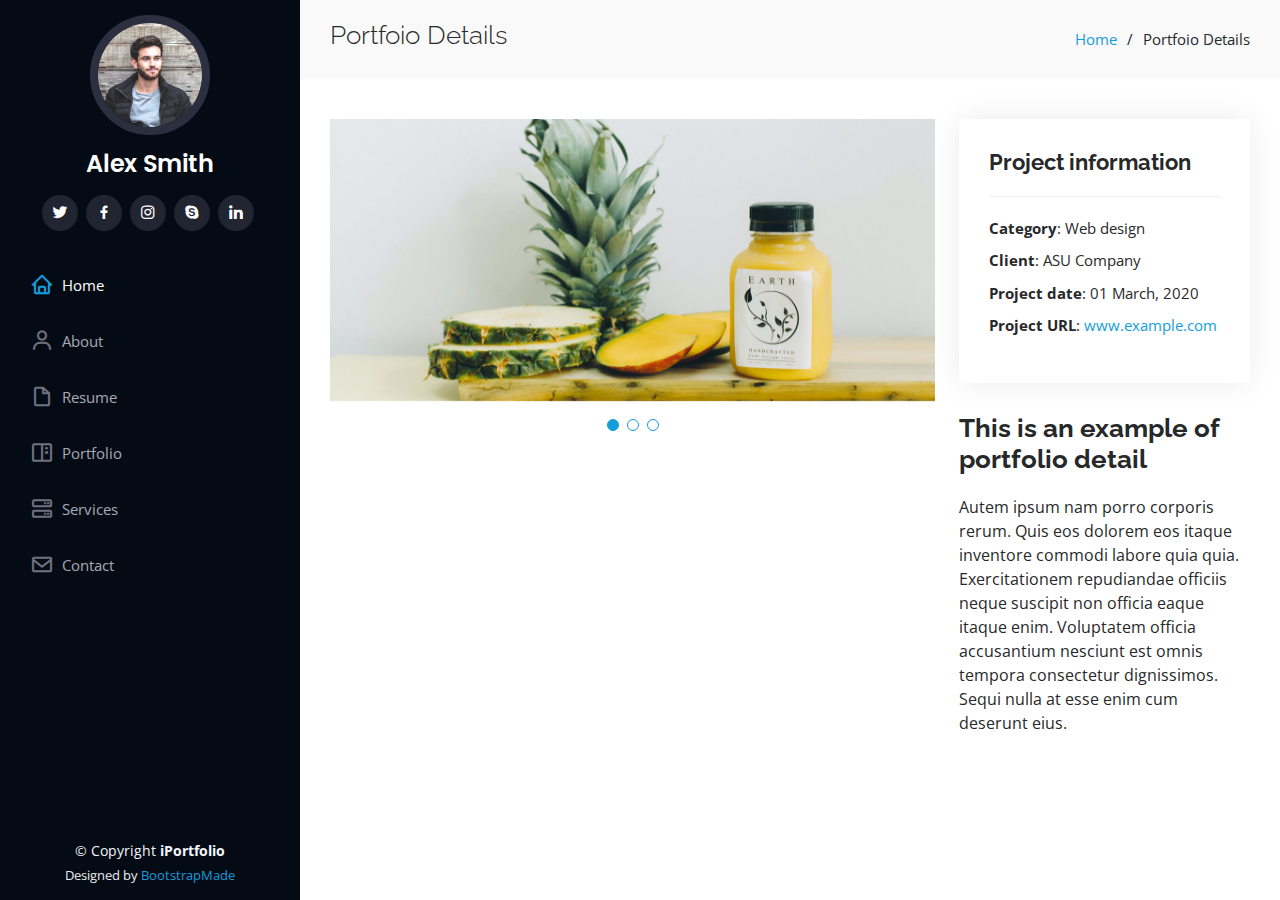
<file: portfolio-details.html>
<!DOCTYPE html>
<html lang="en">

<head>
  <meta charset="utf-8">
  <meta content="width=device-width, initial-scale=1.0" name="viewport">

  <title>Portfolio Details - iPortfolio Bootstrap Template</title>
  <meta content="" name="description">
  <meta content="" name="keywords">

  <!-- Favicons -->
  <link href="assets/img/favicon.png" rel="icon">
  <link href="assets/img/apple-touch-icon.png" rel="apple-touch-icon">

  <!-- Google Fonts -->
  <link href="https://fonts.googleapis.com/css?family=Open+Sans:300,300i,400,400i,600,600i,700,700i|Raleway:300,300i,400,400i,500,500i,600,600i,700,700i|Poppins:300,300i,400,400i,500,500i,600,600i,700,700i" rel="stylesheet">

  <!-- Vendor CSS Files -->
  <link href="assets/vendor/aos/aos.css" rel="stylesheet">
  <link href="assets/vendor/bootstrap/css/bootstrap.min.css" rel="stylesheet">
  <link href="assets/vendor/bootstrap-icons/bootstrap-icons.css" rel="stylesheet">
  <link href="assets/vendor/boxicons/css/boxicons.min.css" rel="stylesheet">
  <link href="assets/vendor/glightbox/css/glightbox.min.css" rel="stylesheet">
  <link href="assets/vendor/swiper/swiper-bundle.min.css" rel="stylesheet">

  <!-- Template Main CSS File -->
  <link href="assets/css/style.css" rel="stylesheet">

  <!-- =======================================================
  * Template Name: iPortfolio
  * Template URL: https://bootstrapmade.com/iportfolio-bootstrap-portfolio-websites-template/
  * Updated: Mar 17 2024 with Bootstrap v5.3.3
  * Author: BootstrapMade.com
  * License: https://bootstrapmade.com/license/
  ======================================================== -->
</head>

<body>

  <!-- ======= Mobile nav toggle button ======= -->
  <i class="bi bi-list mobile-nav-toggle d-xl-none"></i>

  <!-- ======= Header ======= -->
  <header id="header">
    <div class="d-flex flex-column">

      <div class="profile">
        <img src="assets/img/profile-img.jpg" alt="" class="img-fluid rounded-circle">
        <h1 class="text-light"><a href="index.html">Alex Smith</a></h1>
        <div class="social-links mt-3 text-center">
          <a href="#" class="twitter"><i class="bx bxl-twitter"></i></a>
          <a href="#" class="facebook"><i class="bx bxl-facebook"></i></a>
          <a href="#" class="instagram"><i class="bx bxl-instagram"></i></a>
          <a href="#" class="google-plus"><i class="bx bxl-skype"></i></a>
          <a href="#" class="linkedin"><i class="bx bxl-linkedin"></i></a>
        </div>
      </div>

      <nav id="navbar" class="nav-menu navbar">
        <ul>
          <li><a href="#hero" class="nav-link scrollto active"><i class="bx bx-home"></i> <span>Home</span></a></li>
          <li><a href="#about" class="nav-link scrollto"><i class="bx bx-user"></i> <span>About</span></a></li>
          <li><a href="#resume" class="nav-link scrollto"><i class="bx bx-file-blank"></i> <span>Resume</span></a></li>
          <li><a href="#portfolio" class="nav-link scrollto"><i class="bx bx-book-content"></i> <span>Portfolio</span></a></li>
          <li><a href="#services" class="nav-link scrollto"><i class="bx bx-server"></i> <span>Services</span></a></li>
          <li><a href="#contact" class="nav-link scrollto"><i class="bx bx-envelope"></i> <span>Contact</span></a></li>
        </ul>
      </nav><!-- .nav-menu -->
    </div>
  </header><!-- End Header -->

  <main id="main">

    <!-- ======= Breadcrumbs ======= -->
    <section id="breadcrumbs" class="breadcrumbs">
      <div class="container">

        <div class="d-flex justify-content-between align-items-center">
          <h2>Portfoio Details</h2>
          <ol>
            <li><a href="index.html">Home</a></li>
            <li>Portfoio Details</li>
          </ol>
        </div>

      </div>
    </section><!-- End Breadcrumbs -->

    <!-- ======= Portfolio Details Section ======= -->
    <section id="portfolio-details" class="portfolio-details">
      <div class="container">

        <div class="row gy-4">

          <div class="col-lg-8">
            <div class="portfolio-details-slider swiper">
              <div class="swiper-wrapper align-items-center">

                <div class="swiper-slide">
                  <img src="assets/img/portfolio/portfolio-details-1.jpg" alt="">
                </div>

                <div class="swiper-slide">
                  <img src="assets/img/portfolio/portfolio-details-2.jpg" alt="">
                </div>

                <div class="swiper-slide">
                  <img src="assets/img/portfolio/portfolio-details-3.jpg" alt="">
                </div>

              </div>
              <div class="swiper-pagination"></div>
            </div>
          </div>

          <div class="col-lg-4">
            <div class="portfolio-info">
              <h3>Project information</h3>
              <ul>
                <li><strong>Category</strong>: Web design</li>
                <li><strong>Client</strong>: ASU Company</li>
                <li><strong>Project date</strong>: 01 March, 2020</li>
                <li><strong>Project URL</strong>: <a href="#">www.example.com</a></li>
              </ul>
            </div>
            <div class="portfolio-description">
              <h2>This is an example of portfolio detail</h2>
              <p>
                Autem ipsum nam porro corporis rerum. Quis eos dolorem eos itaque inventore commodi labore quia quia. Exercitationem repudiandae officiis neque suscipit non officia eaque itaque enim. Voluptatem officia accusantium nesciunt est omnis tempora consectetur dignissimos. Sequi nulla at esse enim cum deserunt eius.
              </p>
            </div>
          </div>

        </div>

      </div>
    </section><!-- End Portfolio Details Section -->

  </main><!-- End #main -->

  <!-- ======= Footer ======= -->
  <footer id="footer">
    <div class="container">
      <div class="copyright">
        &copy; Copyright <strong><span>iPortfolio</span></strong>
      </div>
      <div class="credits">
        <!-- All the links in the footer should remain intact. -->
        <!-- You can delete the links only if you purchased the pro version. -->
        <!-- Licensing information: https://bootstrapmade.com/license/ -->
        <!-- Purchase the pro version with working PHP/AJAX contact form: https://bootstrapmade.com/iportfolio-bootstrap-portfolio-websites-template/ -->
        Designed by <a href="https://bootstrapmade.com/">BootstrapMade</a>
      </div>
    </div>
  </footer><!-- End  Footer -->

  <a href="#" class="back-to-top d-flex align-items-center justify-content-center"><i class="bi bi-arrow-up-short"></i></a>

  <!-- Vendor JS Files -->
  <script src="assets/vendor/purecounter/purecounter_vanilla.js"></script>
  <script src="assets/vendor/aos/aos.js"></script>
  <script src="assets/vendor/bootstrap/js/bootstrap.bundle.min.js"></script>
  <script src="assets/vendor/glightbox/js/glightbox.min.js"></script>
  <script src="assets/vendor/isotope-layout/isotope.pkgd.min.js"></script>
  <script src="assets/vendor/swiper/swiper-bundle.min.js"></script>
  <script src="assets/vendor/typed.js/typed.umd.js"></script>
  <script src="assets/vendor/waypoints/noframework.waypoints.js"></script>
  <script src="assets/vendor/php-email-form/validate.js"></script>

  <!-- Template Main JS File -->
  <script src="assets/js/main.js"></script>

</body>

</html>
</file>
<file: assets/css/style.css>
/**
* Template Name: iPortfolio
* Template URL: https://bootstrapmade.com/iportfolio-bootstrap-portfolio-websites-template/
* Updated: Mar 17 2024 with Bootstrap v5.3.3
* Author: BootstrapMade.com
* License: https://bootstrapmade.com/license/
*/

/*--------------------------------------------------------------
# General
--------------------------------------------------------------*/
body {
  font-family: "Open Sans", sans-serif;
  color: #272829;
}

a {
  color: #149ddd;
  text-decoration: none;
}

a:hover {
  color: #37b3ed;
  text-decoration: none;
}

h1,
h2,
h3,
h4,
h5,
h6 {
  font-family: "Raleway", sans-serif;
}

/*--------------------------------------------------------------
# Back to top button
--------------------------------------------------------------*/
.back-to-top {
  position: fixed;
  visibility: hidden;
  opacity: 0;
  right: 15px;
  bottom: 15px;
  z-index: 996;
  background: #149ddd;
  width: 40px;
  height: 40px;
  border-radius: 50px;
  transition: all 0.4s;
}

.back-to-top i {
  font-size: 28px;
  color: #fff;
  line-height: 0;
}

.back-to-top:hover {
  background: #2eafec;
  color: #fff;
}

.back-to-top.active {
  visibility: visible;
  opacity: 1;
}

/*--------------------------------------------------------------
# Header
--------------------------------------------------------------*/
#header {
  position: fixed;
  top: 0;
  left: 0;
  bottom: 0;
  width: 300px;
  transition: all ease-in-out 0.5s;
  z-index: 9997;
  transition: all 0.5s;
  padding: 0 15px;
  background: #040b14;
  overflow-y: auto;
}

#header .profile img {
  margin: 15px auto;
  display: block;
  width: 120px;
  border: 8px solid #2c2f3f;
}

#header .profile h1 {
  font-size: 24px;
  margin: 0;
  padding: 0;
  font-weight: 600;
  -moz-text-align-last: center;
  text-align-last: center;
  font-family: "Poppins", sans-serif;
}

#header .profile h1 a,
#header .profile h1 a:hover {
  color: #fff;
  text-decoration: none;
}

#header .profile .social-links a {
  font-size: 18px;
  display: inline-block;
  background: #212431;
  color: #fff;
  line-height: 1;
  padding: 8px 0;
  margin-right: 4px;
  border-radius: 50%;
  text-align: center;
  width: 36px;
  height: 36px;
  transition: 0.3s;
}

#header .profile .social-links a:hover {
  background: #149ddd;
  color: #fff;
  text-decoration: none;
}

#main {
  margin-left: 300px;
}

.container,
.container-fluid {
  padding-left: 30px;
  padding-right: 30px;
}

@media (max-width: 1199px) {
  #header {
    left: -300px;
  }

  #main {
    margin-left: 0;
  }

  .container,
  .container-fluid {
    padding-left: 12px;
    padding-right: 12px;
  }
}

/*--------------------------------------------------------------
# Navigation Menu
--------------------------------------------------------------*/
/* Desktop Navigation */
.nav-menu {
  padding: 30px 0 0 0;
}

.nav-menu * {
  margin: 0;
  padding: 0;
  list-style: none;
}

.nav-menu>ul>li {
  position: relative;
  white-space: nowrap;
}

.nav-menu a,
.nav-menu a:focus {
  display: flex;
  align-items: center;
  color: #a8a9b4;
  padding: 12px 15px;
  margin-bottom: 8px;
  transition: 0.3s;
  font-size: 15px;
}

.nav-menu a i,
.nav-menu a:focus i {
  font-size: 24px;
  padding-right: 8px;
  color: #6f7180;
}

.nav-menu a:hover,
.nav-menu .active,
.nav-menu .active:focus,
.nav-menu li:hover>a {
  text-decoration: none;
  color: #fff;
}

.nav-menu a:hover i,
.nav-menu .active i,
.nav-menu .active:focus i,
.nav-menu li:hover>a i {
  color: #149ddd;
}

.calendlyLink{
  
}

/* Mobile Navigation */
.mobile-nav-toggle {
  position: fixed;
  right: 15px;
  top: 15px;
  z-index: 9998;
  border: 0;
  font-size: 24px;
  transition: all 0.4s;
  outline: none !important;
  background-color: #149ddd;
  color: #fff;
  width: 40px;
  height: 40px;
  display: inline-flex;
  align-items: center;
  justify-content: center;
  line-height: 0;
  border-radius: 50px;
  cursor: pointer;
}

.mobile-nav-active {
  overflow: hidden;
}

.mobile-nav-active #header {
  left: 0;
}

/*--------------------------------------------------------------
# Hero Section
--------------------------------------------------------------*/
#hero {
  width: 100%;
  height: 100vh;
  background: url("../img/hero-nb.png") right;
  background-repeat: no-repeat;
  background-color: rgba(15, 47, 143, 0.903)
}

#hero:before {
  content: "";
  background: rgba(57, 75, 100, 0.3);
  position: absolute;
  bottom: 0;
  top: 0;
  left: 0;
  right: 0;
  z-index: 1;
}

#hero .hero-container {
  position: relative;
  z-index: 2;
  min-width: 300px;
}

#hero h1 {
  margin: 0 0 10px 0;
  font-size: 64px;
  font-weight: 700;
  line-height: 56px;
  color: #fff;
}

#hero p {
  color: #fff;
  margin-bottom: 50px;
  font-size: 26px;
  font-family: "Poppins", sans-serif;
}

#hero p span {
  color: #fff;
  padding-bottom: 4px;
  letter-spacing: 1px;
  border-bottom: 3px solid #149ddd;
}

@media (min-width: 1024px) {
  #hero {
    background-attachment: fixed;
  }
}

@media (max-width: 768px) {
  #hero h1 {
    font-size: 28px;
    line-height: 36px;
  }

  #hero h2 {
    font-size: 18px;
    line-height: 24px;
    margin-bottom: 30px;
  }
}

/*--------------------------------------------------------------
# Sections General
--------------------------------------------------------------*/
section {
  padding: 60px 0;
  overflow: hidden;
}

.section-bg {
  background: #f5f8fd;
}

.section-title {
  padding-bottom: 30px;
}

.section-title h2 {
  font-size: 32px;
  font-weight: bold;
  margin-bottom: 20px;
  padding-bottom: 20px;
  position: relative;
  color: #173b6c;
}

.section-title h2::after {
  content: "";
  position: absolute;
  display: block;
  width: 50px;
  height: 3px;
  background: #149ddd;
  bottom: 0;
  left: 0;
}

.section-title p {
  margin-bottom: 0;
}

/*--------------------------------------------------------------
# About
--------------------------------------------------------------*/
.about .content h3 {
  font-weight: 700;
  font-size: 26px;
  color: #173b6c;
}

.about .content ul {
  list-style: none;
  padding: 0;
}

.about .content ul li {
  margin-bottom: 20px;
  display: flex;
  align-items: center;
}

.about .content ul strong {
  margin-right: 10px;
}

.about .content ul i {
  font-size: 16px;
  margin-right: 5px;
  color: #149ddd;
  line-height: 0;
}

.about .content p:last-child {
  margin-bottom: 0;
}

/*--------------------------------------------------------------
# Facts
--------------------------------------------------------------*/
.facts {
  display: none;
  padding-bottom: 30px;
}

.facts .count-box {
  padding: 30px;
  width: 100%;
}

.facts .count-box i {
  display: block;
  font-size: 44px;
  color: #149ddd;
  float: left;
  line-height: 0;
}

.facts .count-box span {
  font-size: 48px;
  line-height: 40px;
  display: block;
  font-weight: 700;
  color: #050d18;
  margin-left: 60px;
}

.facts .count-box p {
  padding: 15px 0 0 0;
  margin: 0 0 0 60px;
  font-family: "Raleway", sans-serif;
  font-size: 14px;
  color: #122f57;
}

.facts .count-box a {
  font-weight: 600;
  display: block;
  margin-top: 20px;
  color: #122f57;
  font-size: 15px;
  font-family: "Poppins", sans-serif;
  transition: ease-in-out 0.3s;
}

.facts .count-box a:hover {
  color: #1f5297;
}

/*--------------------------------------------------------------
# Akills
--------------------------------------------------------------*/
.skills .progress {
  height: 60px;
  display: block;
  background: none;
  border-radius: 0;
}

.skills .progress .skill {
  padding: 0;
  margin: 0 0 6px 0;
  text-transform: uppercase;
  display: block;
  font-weight: 600;
  font-family: "Poppins", sans-serif;
  color: #050d18;
}

.skills .progress .skill .val {
  float: right;
  font-style: normal;
}

.skills .progress-bar-wrap {
  background: #dce8f8;
  height: 10px;
}

.skills .progress-bar {
  width: 1px;
  height: 10px;
  transition: 0.9s;
  background-color: #149ddd;
}

/*--------------------------------------------------------------
# Resume
--------------------------------------------------------------*/
.resume .resume-title {
  font-size: 26px;
  font-weight: 700;
  margin-top: 20px;
  margin-bottom: 20px;
  color: #050d18;
}

.resume .resume-item {
  padding: 0 0 20px 20px;
  margin-top: -2px;
  border-left: 2px solid #1f5297;
  position: relative;
}

.resume .resume-item h4 {
  line-height: 18px;
  font-size: 18px;
  font-weight: 600;
  text-transform: uppercase;
  font-family: "Poppins", sans-serif;
  color: #050d18;
  margin-bottom: 10px;
}

.resume .resume-item h5 {
  font-size: 16px;
  background: #e4edf9;
  padding: 5px 15px;
  display: inline-block;
  font-weight: 600;
  margin-bottom: 10px;
}

.resume .resume-item ul {
  padding-left: 20px;
}

.resume .resume-item ul li {
  padding-bottom: 10px;
}

.resume .resume-item:last-child {
  padding-bottom: 0;
}

.resume .resume-item::before {
  content: "";
  position: absolute;
  width: 16px;
  height: 16px;
  border-radius: 50px;
  left: -9px;
  top: 0;
  background: #fff;
  border: 2px solid #1f5297;
}

/*--------------------------------------------------------------
# Portfolio
--------------------------------------------------------------*/
.portfolio .portfolio-item {
  margin-bottom: 30px;
}

.portfolio #portfolio-flters {
  padding: 0;
  margin: 0 auto 35px auto;
  list-style: none;
  text-align: center;
  background: #fff;
  border-radius: 50px;
  padding: 2px 15px;
}

.portfolio #portfolio-flters li {
  cursor: pointer;
  display: inline-block;
  padding: 10px 15px 8px 15px;
  font-size: 14px;
  font-weight: 600;
  line-height: 1;
  text-transform: uppercase;
  color: #272829;
  margin-bottom: 5px;
  transition: all 0.3s ease-in-out;
}

.portfolio #portfolio-flters li:hover,
.portfolio #portfolio-flters li.filter-active {
  color: #149ddd;
}

.portfolio #portfolio-flters li:last-child {
  margin-right: 0;
}

.portfolio .portfolio-wrap {
  transition: 0.3s;
  position: relative;
  overflow: hidden;
  z-index: 1;
}

.portfolio .portfolio-wrap::before {
  content: "";
  background: rgba(255, 255, 255, 0.5);
  position: absolute;
  left: 0;
  right: 0;
  top: 0;
  bottom: 0;
  transition: all ease-in-out 0.3s;
  z-index: 2;
  opacity: 0;
}

.portfolio .portfolio-wrap .portfolio-links {
  opacity: 1;
  left: 0;
  right: 0;
  bottom: -60px;
  z-index: 3;
  position: absolute;
  transition: all ease-in-out 0.3s;
  display: flex;
  justify-content: center;
}

.portfolio .portfolio-wrap .portfolio-links a {
  color: #fff;
  font-size: 28px;
  text-align: center;
  background: rgba(20, 157, 221, 0.75);
  transition: 0.3s;
  width: 50%;
}

.portfolio .portfolio-wrap .portfolio-links a:hover {
  background: rgba(20, 157, 221, 0.95);
}

.portfolio .portfolio-wrap .portfolio-links a+a {
  border-left: 1px solid #37b3ed;
}

.portfolio .portfolio-wrap:hover::before {
  top: 0;
  left: 0;
  right: 0;
  bottom: 0;
  opacity: 1;
}

.portfolio .portfolio-wrap:hover .portfolio-links {
  opacity: 1;
  bottom: 0;
}

/*--------------------------------------------------------------
# Portfolio Details
--------------------------------------------------------------*/
.portfolio-details {
  padding-top: 40px;
}

.portfolio-details .portfolio-details-slider img {
  width: 100%;
}

.portfolio-details .portfolio-details-slider .swiper-pagination {
  margin-top: 20px;
  position: relative;
}

.portfolio-details .portfolio-details-slider .swiper-pagination .swiper-pagination-bullet {
  width: 12px;
  height: 12px;
  background-color: #fff;
  opacity: 1;
  border: 1px solid #149ddd;
}

.portfolio-details .portfolio-details-slider .swiper-pagination .swiper-pagination-bullet-active {
  background-color: #149ddd;
}

.portfolio-details .portfolio-info {
  padding: 30px;
  box-shadow: 0px 0 30px rgba(5, 13, 24, 0.08);
}

.portfolio-details .portfolio-info h3 {
  font-size: 22px;
  font-weight: 700;
  margin-bottom: 20px;
  padding-bottom: 20px;
  border-bottom: 1px solid #eee;
}

.portfolio-details .portfolio-info ul {
  list-style: none;
  padding: 0;
  font-size: 15px;
}

.portfolio-details .portfolio-info ul li+li {
  margin-top: 10px;
}

.portfolio-details .portfolio-description {
  padding-top: 30px;
}

.portfolio-details .portfolio-description h2 {
  font-size: 26px;
  font-weight: 700;
  margin-bottom: 20px;
}

.portfolio-details .portfolio-description p {
  padding: 0;
}

/*--------------------------------------------------------------
# Services
--------------------------------------------------------------*/
.services .icon-box {
  margin-bottom: 20px;
}

.services .icon {
  float: left;
  display: flex;
  align-items: center;
  justify-content: center;
  width: 54px;
  height: 54px;
  background: #149ddd;
  border-radius: 50%;
  transition: 0.5s;
  border: 1px solid #149ddd;
}

.services .icon i {
  color: #fff;
  font-size: 24px;
  line-height: 0;
}

.services .icon-box:hover .icon {
  background: #fff;
}

.services .icon-box:hover .icon i {
  color: #149ddd;
}

.services .title {
  margin-left: 80px;
  font-weight: 700;
  margin-bottom: 15px;
  font-size: 18px;
}

.services .title a {
  color: #343a40;
}

.services .title a:hover {
  color: #149ddd;
}

.services .description {
  margin-left: 80px;
  line-height: 24px;
  font-size: 14px;
}

/*--------------------------------------------------------------
# Testimonials
--------------------------------------------------------------*/

.testimonials{
  display: none;
}
.testimonials .testimonials-carousel,
.testimonials .testimonials-slider {
  overflow: hidden;
}

.testimonials .testimonial-item {
  box-sizing: content-box;
  text-align: center;
  min-height: 320px;
}

.testimonials .testimonial-item .testimonial-img {
  width: 90px;
  border-radius: 50%;
  margin: 0 auto;
}

.testimonials .testimonial-item h3 {
  font-size: 18px;
  font-weight: bold;
  margin: 10px 0 5px 0;
  color: #111;
}

.testimonials .testimonial-item h4 {
  font-size: 14px;
  color: #999;
  margin: 0;
}

.testimonials .testimonial-item .quote-icon-left,
.testimonials .testimonial-item .quote-icon-right {
  color: #c3e8fa;
  font-size: 26px;
}

.testimonials .testimonial-item .quote-icon-left {
  display: inline-block;
  left: -5px;
  position: relative;
}

.testimonials .testimonial-item .quote-icon-right {
  display: inline-block;
  right: -5px;
  position: relative;
  top: 10px;
}

.testimonials .testimonial-item p {
  font-style: italic;
  margin: 0 15px 15px 15px;
  padding: 20px;
  background: #fff;
  position: relative;
  margin-bottom: 35px;
  border-radius: 6px;
  box-shadow: 0px 2px 15px rgba(0, 0, 0, 0.1);
}

.testimonials .testimonial-item p::after {
  content: "";
  width: 0;
  height: 0;
  border-top: 20px solid #fff;
  border-right: 20px solid transparent;
  border-left: 20px solid transparent;
  position: absolute;
  bottom: -20px;
  left: calc(50% - 20px);
}

.testimonials .swiper-pagination {
  margin-top: 20px;
  position: relative;
}

.testimonials .swiper-pagination .swiper-pagination-bullet {
  width: 12px;
  height: 12px;
  background-color: #fff;
  opacity: 1;
  border: 1px solid #149ddd;
}

.testimonials .swiper-pagination .swiper-pagination-bullet-active {
  background-color: #149ddd;
}

/*--------------------------------------------------------------
# Contact
--------------------------------------------------------------*/
.contact {
  display: none;
  padding-bottom: 130px;
}

.contact .info {
  padding: 30px;
  background: #fff;
  width: 100%;
  box-shadow: 0 0 24px 0 rgba(0, 0, 0, 0.12);
}

.contact .info i {
  font-size: 20px;
  color: #149ddd;
  float: left;
  width: 44px;
  height: 44px;
  background: #dff3fc;
  display: flex;
  justify-content: center;
  align-items: center;
  border-radius: 50px;
  transition: all 0.3s ease-in-out;
}

.contact .info h4 {
  padding: 0 0 0 60px;
  font-size: 22px;
  font-weight: 600;
  margin-bottom: 5px;
  color: #050d18;
}

.contact .info p {
  padding: 0 0 10px 60px;
  margin-bottom: 20px;
  font-size: 14px;
  color: #173b6c;
}

.contact .info .email p {
  padding-top: 5px;
}

.contact .info .social-links {
  padding-left: 60px;
}

.contact .info .social-links a {
  font-size: 18px;
  display: inline-block;
  background: #333;
  color: #fff;
  line-height: 1;
  padding: 8px 0;
  border-radius: 50%;
  text-align: center;
  width: 36px;
  height: 36px;
  transition: 0.3s;
  margin-right: 10px;
}

.contact .info .social-links a:hover {
  background: #149ddd;
  color: #fff;
}

.contact .info .email:hover i,
.contact .info .address:hover i,
.contact .info .phone:hover i {
  background: #149ddd;
  color: #fff;
}

.contact .php-email-form {
  width: 100%;
  padding: 30px;
  background: #fff;
  box-shadow: 0 0 24px 0 rgba(0, 0, 0, 0.12);
}

.contact .php-email-form .form-group {
  padding-bottom: 8px;
}

.contact .php-email-form .validate {
  display: none;
  color: red;
  margin: 0 0 15px 0;
  font-weight: 400;
  font-size: 13px;
}

.contact .php-email-form .error-message {
  display: none;
  color: #fff;
  background: #ed3c0d;
  text-align: left;
  padding: 15px;
  font-weight: 600;
}

.contact .php-email-form .error-message br+br {
  margin-top: 25px;
}

.contact .php-email-form .sent-message {
  display: none;
  color: #fff;
  background: #18d26e;
  text-align: center;
  padding: 15px;
  font-weight: 600;
}

.contact .php-email-form .loading {
  display: none;
  background: #fff;
  text-align: center;
  padding: 15px;
}

.contact .php-email-form .loading:before {
  content: "";
  display: inline-block;
  border-radius: 50%;
  width: 24px;
  height: 24px;
  margin: 0 10px -6px 0;
  border: 3px solid #18d26e;
  border-top-color: #eee;
  animation: animate-loading 1s linear infinite;
}

.contact .php-email-form .form-group {
  margin-bottom: 15px;
}

.contact .php-email-form label {
  padding-bottom: 8px;
}

.contact .php-email-form input,
.contact .php-email-form textarea {
  border-radius: 0;
  box-shadow: none;
  font-size: 14px;
}

.contact .php-email-form input {
  height: 44px;
}

.contact .php-email-form textarea {
  padding: 10px 15px;
}

.contact .php-email-form button[type=submit] {
  background: #149ddd;
  border: 0;
  padding: 10px 24px;
  color: #fff;
  transition: 0.4s;
  border-radius: 4px;
}

.contact .php-email-form button[type=submit]:hover {
  background: #37b3ed;
}

@keyframes animate-loading {
  0% {
    transform: rotate(0deg);
  }

  100% {
    transform: rotate(360deg);
  }
}

/*--------------------------------------------------------------
# Breadcrumbs
--------------------------------------------------------------*/
.breadcrumbs {
  padding: 20px 0;
  background: #f9f9f9;
}

.breadcrumbs h2 {
  font-size: 26px;
  font-weight: 300;
}

.breadcrumbs ol {
  display: flex;
  flex-wrap: wrap;
  list-style: none;
  padding: 0;
  margin: 0;
  font-size: 15px;
}

.breadcrumbs ol li+li {
  padding-left: 10px;
}

.breadcrumbs ol li+li::before {
  display: inline-block;
  padding-right: 10px;
  color: #0e2442;
  content: "/";
}

@media (max-width: 768px) {
  .breadcrumbs .d-flex {
    display: block !important;
  }

  .breadcrumbs ol {
    display: block;
  }

  .breadcrumbs ol li {
    display: inline-block;
  }
}

/*--------------------------------------------------------------
# Footer
--------------------------------------------------------------*/
#footer {
  padding: 15px;
  color: #f4f6fd;
  font-size: 14px;
  position: fixed;
  left: 0;
  bottom: 0;
  width: 300px;
  z-index: 9999;
  background: #040b14;
}

#footer .copyright {
  text-align: center;
}

#footer .credits {
  padding-top: 5px;
  text-align: center;
  font-size: 13px;
  color: #eaebf0;
}

@media (max-width: 1199px) {
  #footer {
    position: static;
    width: auto;
    padding-right: 20px 15px;
  }
}
</file>
